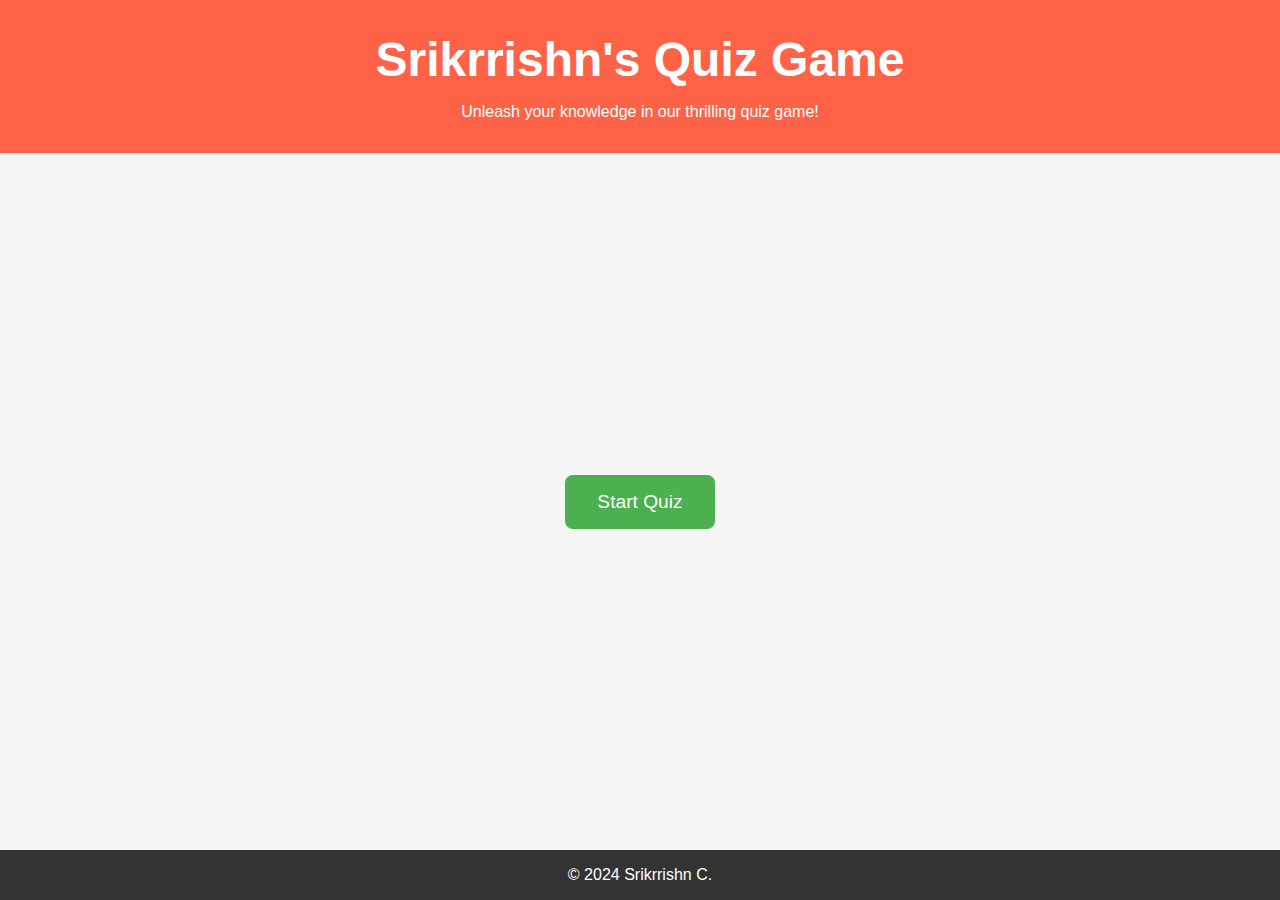
<file: index.html>
<!DOCTYPE html>
<html lang="en">
<head>
    <meta charset="UTF-8">
    <meta name="viewport" content="width=device-width, initial-scale=1.0">
    <title>QuizMaster</title>
    <link rel="stylesheet" href="styles.css">
</head>
<body>
    <header>
        <h1>Srikrrishn's Quiz Game</h1>
        <p>Unleash your knowledge in our thrilling quiz game!</p>
    </header>
    <main>
        <a href="quiz.html" class="start-quiz">Start Quiz</a>
    </main>
    <footer>
        <p>&copy; 2024 Srikrrishn C. </p>
    </footer>
</body>
</html>
</file>
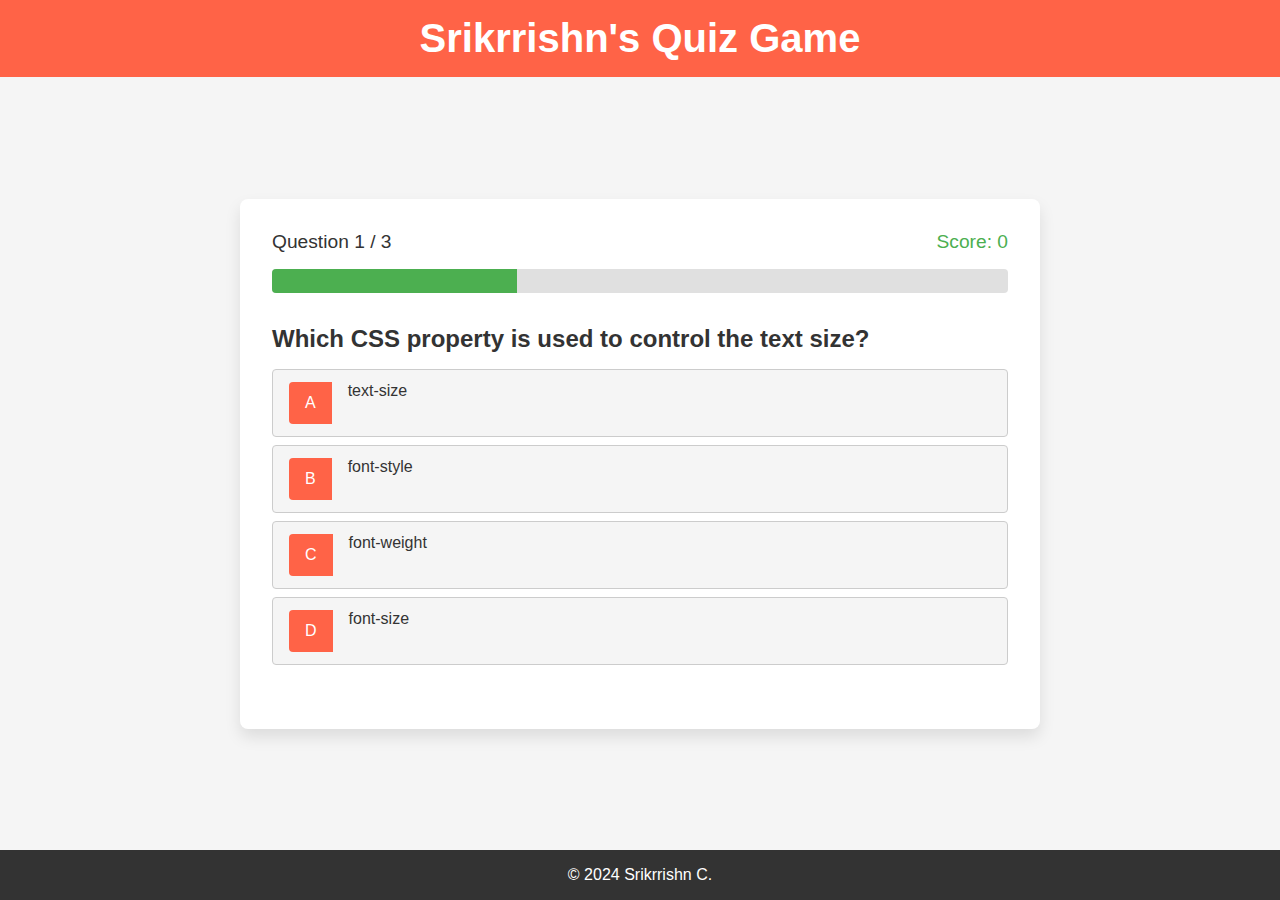
<file: quiz.html>
<!DOCTYPE html>
<html lang="en">
<head>
    <meta charset="UTF-8">
    <meta name="viewport" content="width=device-width, initial-scale=1.0">
    <title>QuizMaster</title>
    <link rel="stylesheet" href="quiz-styles.css">
</head>
<body>
    <header>
        <h1>Srikrrishn's Quiz Game</h1>
    </header>
    <main>
        <div id="quiz-container">
            <div id="quiz-header">
                <div id="question-counter">Question 1 / 3</div>
                <div id="score-display">Score: <span id="score-value">0</span></div>
            </div>
            <div id="progress-bar-container">
                <div id="progress-bar"></div>
            </div>
            <div id="question-container">
                <h2 id="question-text">Question</h2>
                <div class="choice-box">
                    <p class="choice-prefix">A</p>
                    <p class="choice-option" data-choice="1">Choice 1</p>
                </div>
                <div class="choice-box">
                    <p class="choice-prefix">B</p>
                    <p class="choice-option" data-choice="2">Choice 2</p>
                </div>
                <div class="choice-box">
                    <p class="choice-prefix">C</p>
                    <p class="choice-option" data-choice="3">Choice 3</p>
                </div>
                <div class="choice-box">
                    <p class="choice-prefix">D</p>
                    <p class="choice-option" data-choice="4">Choice 4</p>
                </div>
            </div>
        </div>
    </main>
    <footer>
        <p>&copy; 2024 Srikrrishn C.</p>
    </footer>
    <script src="quiz-script.js"></script>
</body>
</html>
</file>
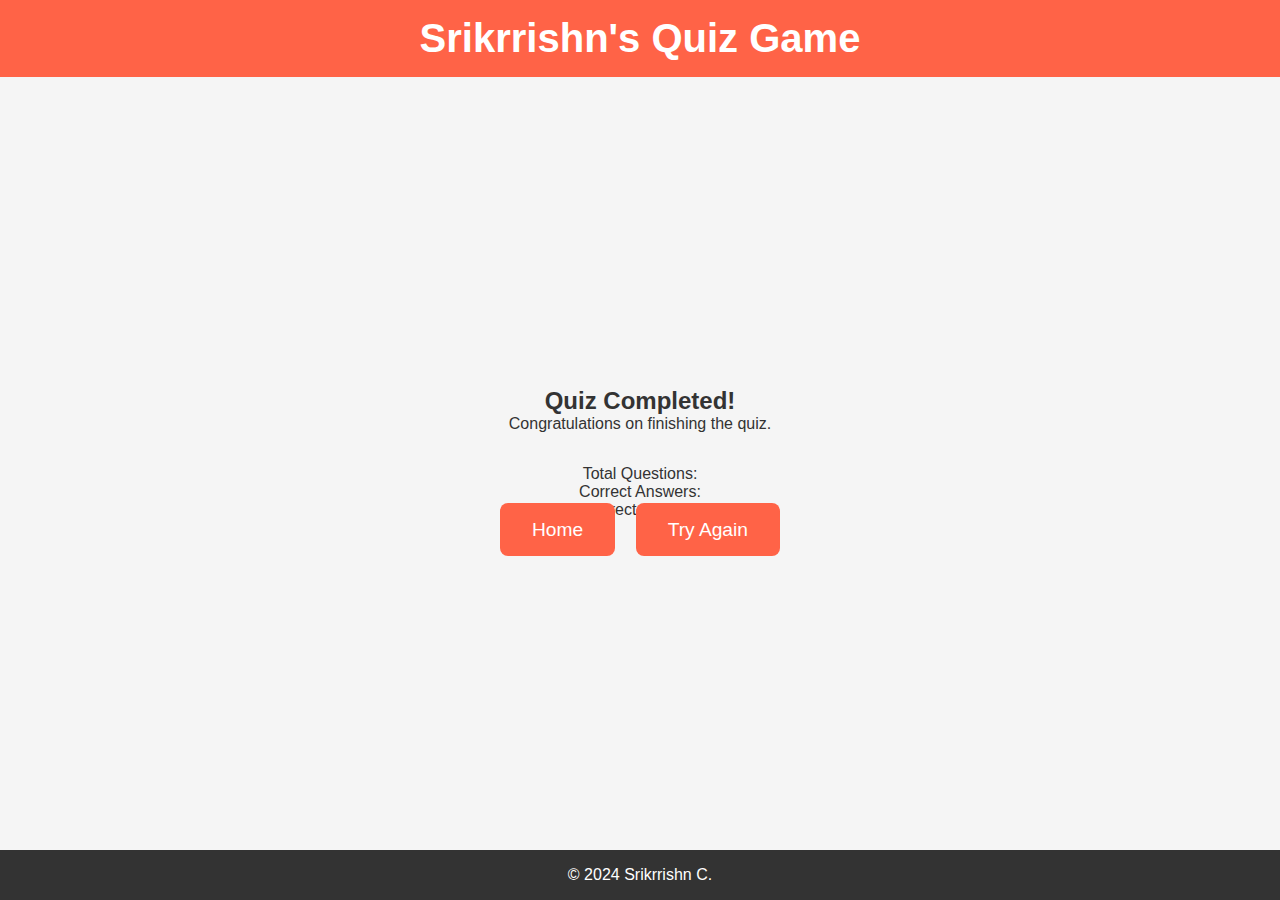
<file: result.html>
<!DOCTYPE html>
<html lang="en">
<head>
    <meta charset="UTF-8">
    <meta name="viewport" content="width=device-width, initial-scale=1.0">
    <title>Quiz Result</title>
    <link rel="stylesheet" href="quiz-styles.css">
</head>
<body>
    <header>
        <h1>Srikrrishn's Quiz Game</h1>
    </header>
    <main>
        <div id="result-container">
            <div id="result-header">
                <h2>Quiz Completed!</h2>
                <p>Congratulations on finishing the quiz.</p>
            </div>
            <div id="score-details">
                <h3 id="finalScore"></h3>
                <div id="score-breakdown">
                    <p>Total Questions: <span id="total-questions"></span></p>
                    <p>Correct Answers: <span id="correct-answers"></span></p>
                    <p>Incorrect Answers: <span id="incorrect-answers"></span></p>
                </div>
            </div>
            <div id="result-actions">
                <a href="index.html" class="result-btn">Home</a>
                <a href="quiz.html" class="result-btn" id="retry">Try Again</a>
            </div>
        </div>
    </main>
    <footer>
        <p>&copy; 2024 Srikrrishn C.</p>
    </footer>
    <script src="result-script.js"></script>
</body>
</html>
</file>
<file: styles.css>
/* General Styles */
* {
    box-sizing: border-box;
    margin: 0;
    padding: 0;
}

body {
    font-family: 'Segoe UI', Tahoma, Geneva, Verdana, sans-serif;
    background-color: #F5F5F5;
    color: #333333;
    display: flex;
    flex-direction: column;
    min-height: 100vh;
}

header {
    background-color: #FF6347;
    color: #FFFFFF;
    padding: 2rem;
    text-align: center;
}

h1 {
    font-size: 3rem;
    margin-bottom: 1rem;
}

main {
    flex-grow: 1;
    display: flex;
    justify-content: center;
    align-items: center;
}

.start-quiz {
    background-color: #4CAF50;
    color: #FFFFFF;
    font-size: 1.2rem;
    padding: 1rem 2rem;
    border-radius: 0.5rem;
    text-decoration: none;
    transition: background-color 0.3s ease;
}

.start-quiz:hover {
    background-color: #388E3C;
}

footer {
    background-color: #333333;
    color: #FFFFFF;
    padding: 1rem;
    text-align: center;
}
</file>
<file: quiz-styles.css>
/* General Styles */
* {
    box-sizing: border-box;
    margin: 0;
    padding: 0;
}

body {
    font-family: 'Segoe UI', Tahoma, Geneva, Verdana, sans-serif;
    background-color: #F5F5F5;
    color: #333333;
    display: flex;
    flex-direction: column;
    min-height: 100vh;
}

header {
    background-color: #FF6347;
    color: #FFFFFF;
    padding: 1rem;
    text-align: center;
}

h1 {
    font-size: 2.5rem;
}

main {
    flex-grow: 1;
    display: flex;
    justify-content: center;
    align-items: center;
    padding: 2rem;
}

#quiz-container {
    background-color: #FFFFFF;
    border-radius: 0.5rem;
    box-shadow: 0 0.5rem 1rem rgba(0, 0, 0, 0.1);
    padding: 2rem;
    max-width: 800px;
    width: 100%;
}

#quiz-header {
    display: flex;
    justify-content: space-between;
    margin-bottom: 1rem;
}

#question-counter {
    font-size: 1.2rem;
}

#score-display {
    font-size: 1.2rem;
    color: #4CAF50;
}

#progress-bar-container {
    background-color: #E0E0E0;
    border-radius: 0.25rem;
    height: 1.5rem;
    margin-bottom: 2rem;
    overflow: hidden;
}

#progress-bar {
    background-color: #4CAF50;
    height: 100%;
    width: 0%;
    transition: width 0.3s ease;
}

#question-container {
    margin-bottom: 2rem;
}

#question-text {
    font-size: 1.5rem;
    margin-bottom: 1rem;
}

.choice-box {
    background-color: #F5F5F5;
    border: 1px solid #CCCCCC;
    border-radius: 0.25rem;
    cursor: pointer;
    display: flex;
    margin-bottom: 0.5rem;
    padding: 0.75rem 1rem;
    transition: background-color 0.3s ease;
}

.choice-box:hover {
    background-color: #E0E0E0;
}

.choice-prefix {
    background-color: #FF6347;
    color: #FFFFFF;
    border-radius: 0.25rem 0 0 0.25rem;
    padding: 0.75rem 1rem;
}

.choice-option {
    flex-grow: 1;
    margin-left: 1rem;
}

.correct {
    background-color: #4CAF50 !important;
    color: #FFFFFF;
}

.incorrect {
    background-color: #F44336 !important;
    color: #FFFFFF;
}

footer {
    background-color: #333333;
    color: #FFFFFF;
    padding: 1rem;
    text-align: center;
}

/* Result Page Styles */
#result-container {
    text-align: center;
}

#finalScore {
    font-size: 2rem;
    margin-bottom: 2rem;
}

.result-btn {
    background-color: #FF6347;
    color: #FFFFFF;
    font-size: 1.2rem;
    padding: 1rem 2rem;
    border-radius: 0.5rem;
    text-decoration: none;
    margin: 0.5rem;
    transition: background-color 0.3s ease;
}

.result-btn:hover {
    background-color: #E53935;
}
</file>
